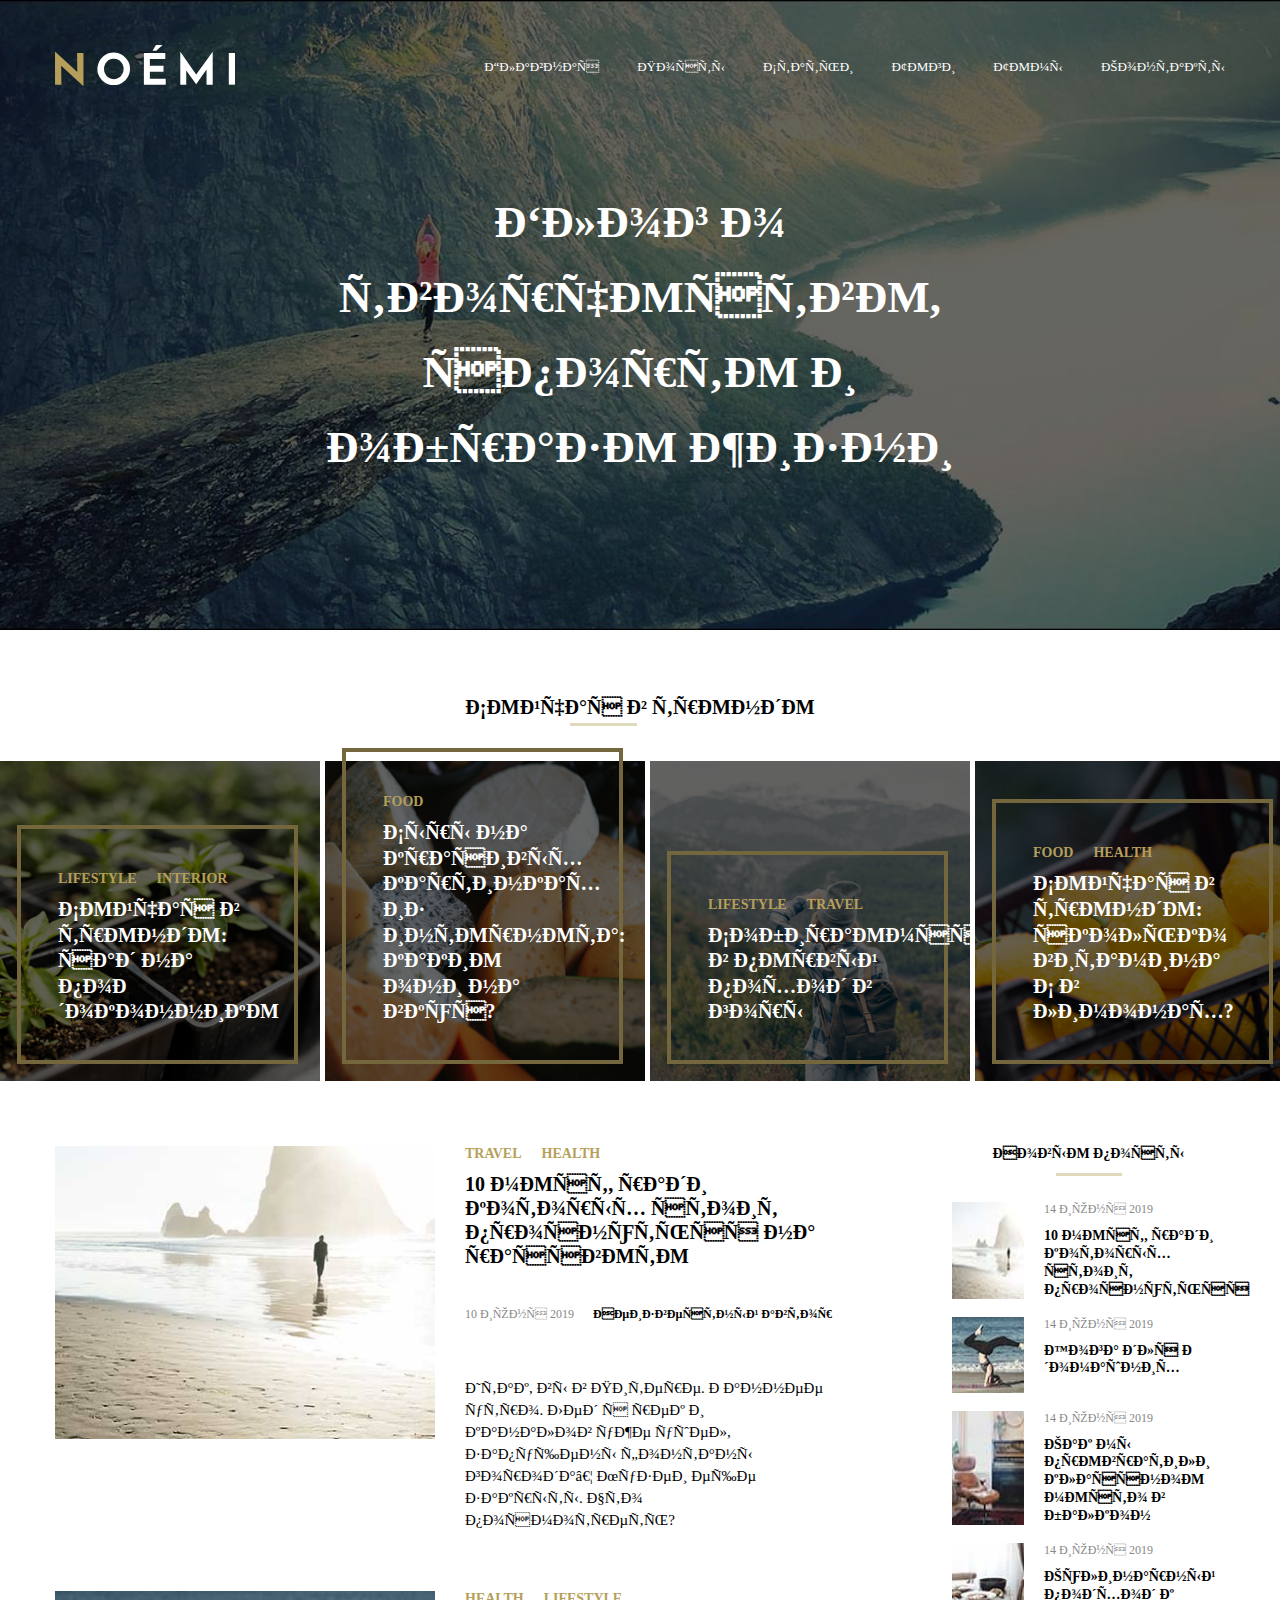
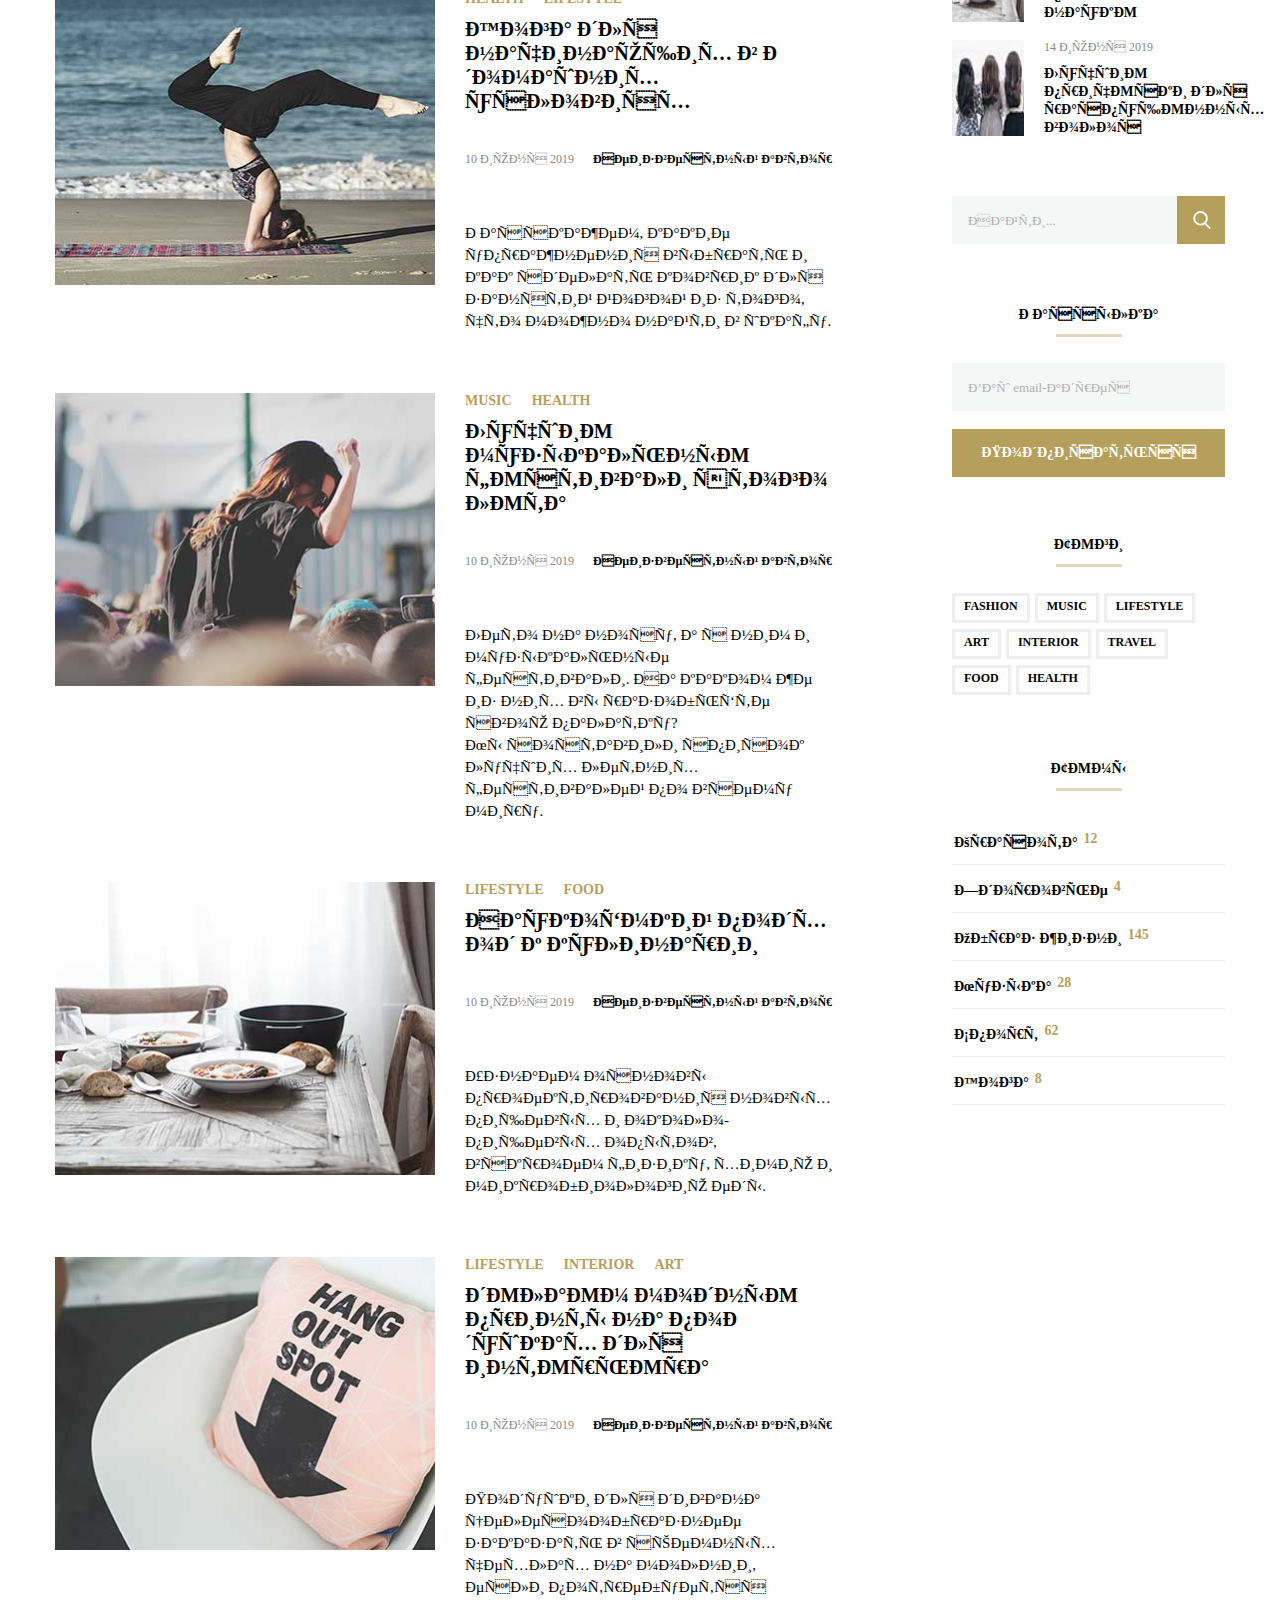
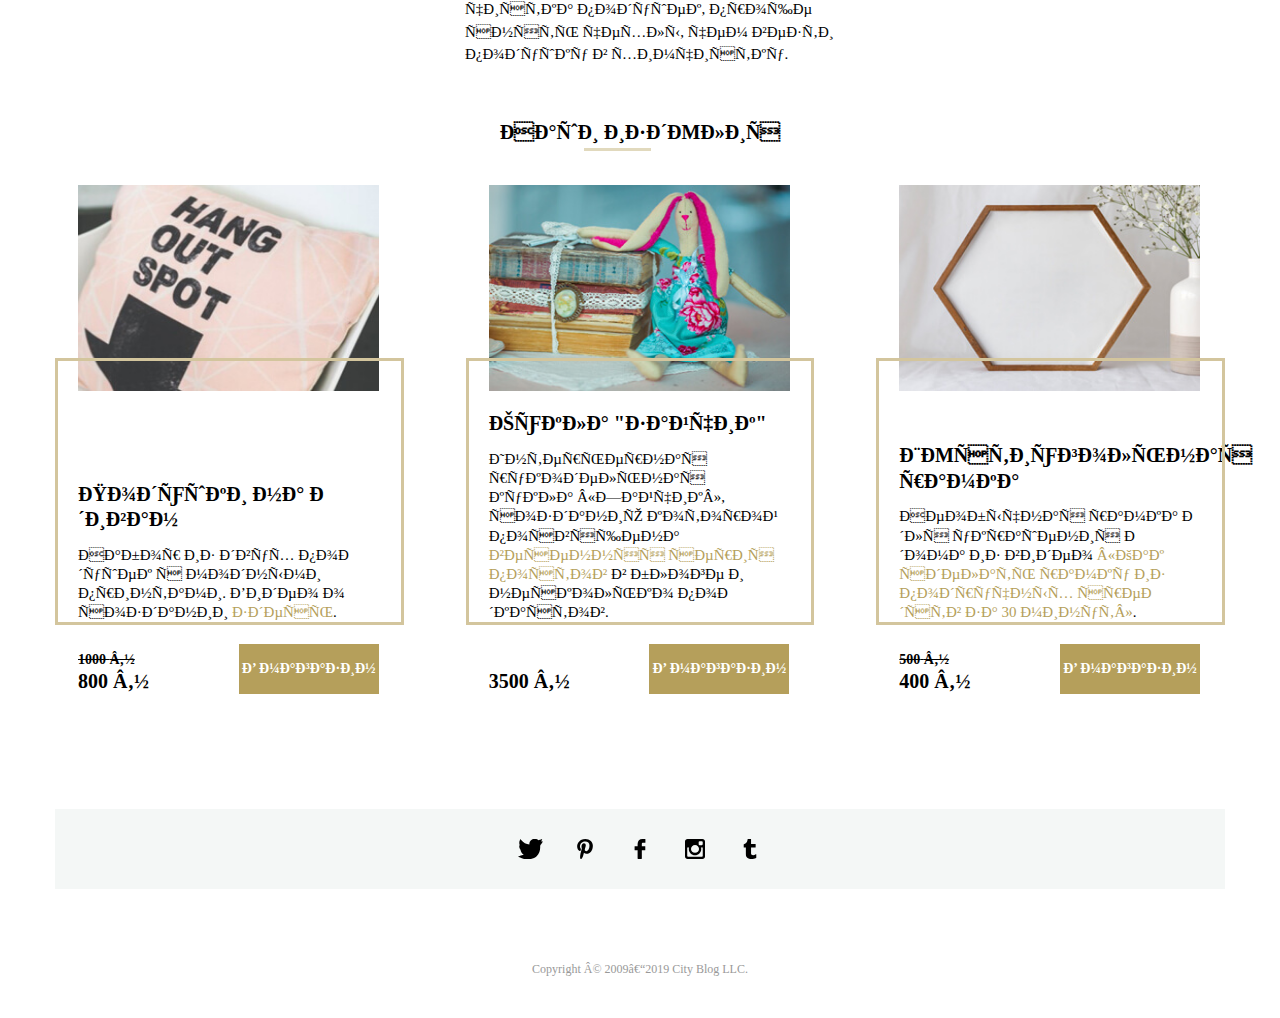
<file: index.html>
<!DOCTYPE html>
<html lang="en">

<head>
    <meta charset="UTF=8">
    <meta name="viewport" content="width=device-width, initial-scale=1.0">
    <meta http-equiv="X-UA-Compatible" content="ie=edge">
    <title>NOEMI</title>
    <link rel="stylesheet" href="CSS/NOEMI.css">
</head>

<body>
    <div class="wrapper">

        <header class="header">
            <div class="container">
                <div class="header-menu">
                    <div class="logo">
                        <a class="logo-link" href="#">
                            <img class="logo-img" src="SVG/noemi-logo.svg" alt="logo">
                        </a>
                    </div>
                    <nav class="nav">
                        <button class="menu__button js-menu__button">
                            <span class="menu__button-label">открыть меню</span>
                        </button>
                        <ul class="nav-list">
                            <li class="list-item"><a href="#" class="item-link">Главная</a></li>
                            <li class="list-item"><a href="#" class="item-link">Посты</a></li>
                            <li class="list-item"><a href="#" class="item-link">Статьи</a></li>
                            <li class="list-item"><a href="#" class="item-link">Теги</a></li>
                            <li class="list-item"><a href="#" class="item-link">Темы</a></li>
                            <li class="list-item"><a href="#" class="item-link">Контакты</a></li>
                        </ul>
                    </nav>
                </div>
                <div class="header-title">
                    <h1 class="title">Блог о творчестве, спорте и образе жизни</h1>
                </div>
            </div>
        </header>
        <section class="section trends">
            <h2 class="section__title trends__title">Сейчас в тренде</h2>
            <div class="trends__block">
                <div class="trend__post trend__post-first">
                    <div class="trend__content">
                        <div class="trend__info">
                            <ul class="tag-list">
                                <li class="tag-item"><a href="#" class="tag-link">Lifestyle</a></li>
                                <li class="tag-item"><a href="#" class="tag-link">Interior</a></li>
                            </ul>
                            <div class="trend__title">Сейчас в тренде: сад на подоконнике</div>
                        </div>
                    </div>
                </div>
                <div class="trend__post trend__post-second">
                    <div class="trend__content">
                        <div class="trend__info">
                            <ul class="tag-list">
                                <li class="tag-item"><a href="#" class="tag-link">Food</a></li>
                            </ul>
                            <div class="trend__title">Сыры на красивых картинках из интернета: какие они на вкус?</div>
                        </div>
                    </div>
                </div>
                <div class="trend__post trend__post-third">
                    <div class="trend__content">
                        <div class="trend__info">
                            <ul class="tag-list">
                                <li class="tag-item"><a href="#" class="tag-link">Lifestyle</a></li>
                                <li class="tag-item"><a href="#" class="tag-link">Travel</a></li>
                            </ul>
                            <div class="trend__title">Собираемся в первый поход в горы</div>
                        </div>
                    </div>
                </div>
                <div class="trend__post trend__post-fourth">
                    <div class="trend__content">
                        <div class="trend__info">
                            <ul class="tag-list">
                                <li class="tag-item"><a href="#" class="tag-link">Food</a></li>
                                <li class="tag-item"><a href="#" class="tag-link">Health</a></li>
                            </ul>
                            <div class="trend__title">Сейчас в тренде: сколько витамина С в лимонах?</div>
                        </div>
                    </div>
                </div>
            </div>
        </section>
        <div class="container main-container">
            <main class="main">

                <div class="posts-blog">
                    <div class="posts-photo">
                        <img src="IMG/last-post1.jpg" class="photo-img" alt="Рассвет, море">
                    </div>
                    <div class="posts-content">
                        <header>
                            <ul class="tag-list">
                                <li class="tag-item"><a href="#" class="tag-link">Travel</a></li>
                                <li class="tag-item"><a href="#" class="tag-link">Health</a></li>
                            </ul>
                            <h2 class="posts-title"><a href="#" class="posts-link">10 мест, ради которых стоит
                                    проснуться на рассвете</a></h2>
                            <div class="posts-info">
                                <span class="posts-date">10 июня 2019</span>
                                <span class="posts-author">Неизвестный автор</span>
                            </div>
                        </header>
                        <p class="posts-text">Итак, вы в Питере. Раннее утро. Лед с рек и каналов уже ушел, запущены
                            фонтаны города… Музеи еще закрыты. Что посмотреть?</p>
                    </div>
                </div>

                <div class="posts-blog">
                    <div class="posts-photo">
                        <img src="IMG/last-post2.jpg" class="photo-img" alt="Йога">
                    </div>
                    <div class="posts-content">
                        <header>
                            <ul class="tag-list">
                                <li class="tag-item"><a href="#" class="tag-link">Health</a></li>
                                <li class="tag-item"><a href="#" class="tag-link">Lifestyle</a></li>
                            </ul>
                            <h2 class="posts-title"><a href="#" class="posts-link">Йога для начинающих в
                                    домашних условиях</a></h2>
                            <div class="posts-info">
                                <span class="posts-date">10 июня 2019</span>
                                <span class="posts-author">Неизвестный автор</span>
                            </div>
                        </header>
                        <p class="posts-text">Расскажем, какие упражнения выбрать и как сделать коврик для занятий йогой
                            из того, что можно найти в шкафу.</p>
                    </div>
                </div>
                <div class="posts-blog">
                    <div class="posts-photo">
                        <img src="IMG/last-post3.jpg" class="photo-img" alt="Концерт">
                    </div>
                    <div class="posts-content">
                        <header>
                            <ul class="tag-list">
                                <li class="tag-item"><a href="#" class="tag-link">Music</a></li>
                                <li class="tag-item">Health</li>
                            </ul>
                            <h2 class="posts-title"><a href="#" class="posts-link">Лучшие музыкальные
                                    фестивали этого лета</a></h2>
                            <div class="posts-info">
                                <span class="posts-date">10 июня 2019</span>
                                <span class="posts-author">Неизвестный автор</span>
                            </div>
                        </header>
                        <p class="posts-text">
                            Лето на носу, а с ним и музыкальные фестивали. На каком же из них вы разобьёте свою палатку?
                        <p class="posts-text">Мы составили список лучших летних фестивалей по всему миру.</Лето>
                        </p>
                    </div>
                </div>
                <div class="posts-blog">
                    <div class="posts-photo">
                        <img src="IMG/last-post4.jpg" class="photo-img" alt="Еда, обед">
                    </div>
                    <div class="posts-content">
                        <header>
                            <ul class="tag-list">
                                <li class="tag-item"><a href="#0" class="tag-link">Lifestyle</a></li>
                                <li class="tag-item"><a href="#0" class="tag-link">Food</a></li>
                            </ul>
                            <h2 class="posts-title"><a href="#0" class="posts-link">Наукоёмкий подход к
                                    кулинарии</a></h2>
                            <div class="posts-info">
                                <span class="posts-date">10 июня 2019</span>
                                <span class="posts-author">Неизвестный автор</span>
                            </div>
                        </header>
                        <p class="posts-text">Узнаем основы проектирования новых пищевых и около-пищевых опытов, вскроем
                            физику, химию и микробиологию еды.</p>
                    </div>
                </div>
                <div class="posts-blog">
                    <div class="posts-photo">
                        <img src="IMG/last-post5.jpg" class="photo-img" alt="Подушка">
                    </div>
                    <div class="posts-content">
                        <header>
                            <ul class="tag-list">
                                <li class="tag-item"><a href="#0" class="tag-link">Lifestyle</a></li>
                                <li class="tag-item"><a href="#0" class="tag-link">Interior</a></li>
                                <li class="tag-item"><a href="#0" class="tag-link">Art</a></li>
                            </ul>
                            <h2 class="posts-title"><a href="#0" class="posts-link">делаем модные принты на
                                    подушках для интерьера </a></h2>
                            <div class="posts-info">
                                <span class="posts-date">10 июня 2019</span>
                                <span class="posts-author">Неизвестный автор</span>
                            </div>
                        </header>
                        <p class="posts-text">Подушки для дивана целесообразнее заказать в съемных чехлах на молнии,
                            если потребуется чистка подушек, проще снять чехлы, чем везти подушку в химчистку.</p>
                    </div>
                </div>
                <!--<div class="posts-blog">
                    <div class="posts-photo">
                        <img src="https://netology-code.github.io/html-2-diploma/sources/images/last-post6.jpg"
                            class="photo-img" alt="Горы">
                    </div>
                    <div class="posts-content">
                        <header>
                            <ul class="tag-list">
                                <li class="tag-item"><a href="#0" class="tag-link">Travel</a></li>
                                <li class="tag-item"><a href="#0" class="tag-link">Lifestyle</a></li>
                            </ul>
                            <h2 class="posts-title"><a href="#0" class="posts-link">Как первый раз отправиться
                                    в горы?</a></h2>
                            <div class="posts-info">
                                <span class="posts-date">10 июня 2019</span>
                                <span class="posts-author">Неизвестный автор</span>
                            </div>
                        </header>
                        <p class="posts-text">Для начала нужно определиться, в каком формате пройдёт ваше путешествие.
                            Это зависит от многих факторов, не только от ваших желаний и интересов.</p>
                    </div>
                </div>
                <div class="posts-blog">
                    <div class="posts-photo">
                        <img src="https://netology-code.github.io/html-2-diploma/sources/images/last-post4.jpg"
                            class="photo-img" alt="Еда, обед">
                    </div>
                    <div class="posts-content">
                        <header>
                            <ul class="tag-list">
                                <li class="tag-item"><a href="#0" class="tag-link">Lifestyle</a></li>
                                <li class="tag-item"><a href="#0" class="tag-link">Food</a></li>
                            </ul>
                            <h2 class="posts-title"><a href="#0" class="posts-link">Наукоёмкий подход к
                                    кулинарии</a></h2>
                            <div class="posts-info">
                                <span class="posts-date">10 июня 2019</span>
                                <span class="posts-author">Неизвестный автор</span>
                            </div>
                        </header>
                        <p class="posts-text">Узнаем основы проектирования новых пищевых и около-пищевых опытов, вскроем
                            физику, химию и микробиологию еды.</p>
                    </div>
                </div>-->

            </main>

            <aside class="aside">
                <section class="aside-section new-posts">
                    <h2 class="new-title aside-title">Новые посты</h2>
                    <div class="news-post-blog">
                        <div class="news-blog">
                            <div class="news-photo">
                                <img src="IMG/2.jpg" class="news-img" alt="Море, рассвет">
                            </div>
                            <div class="news-content">
                                <div class="news-date">14 июня 2019</div>
                                <h3 class="news-post-title"><a href="#0" class="news-post-link">10 мест, ради которых
                                        стоит проснуться</a></h3>
                            </div>
                        </div>

                        <div class="news-blog">
                            <div class="news-photo">
                                <img src="IMG/151.jpg" class="news-img" alt="Йога">
                            </div>
                            <div class="news-content">
                                <div class="news-date">14 июня 2019</div>
                                <h3 class="news-post-title"><a href="#0" class="news-post-link">Йога для домашних</a>
                                </h3>
                            </div>
                        </div>

                        <div class="news-blog">
                            <div class="news-photo">
                                <img src="IMG/45.jpg" class="news-img" alt="Комната">
                            </div>
                            <div class="news-content">
                                <div class="news-date">14 июня 2019</div>
                                <h3 class="news-post-title"><a href="#0" class="news-post-link">Как мы превратили
                                        классное место в балкон</a></h3>
                            </div>
                        </div>

                        <div class="news-blog">
                            <div class="news-photo">
                                <img src="IMG/501.jpg" class="news-img" alt="Еда, обед">
                            </div>
                            <div class="news-content">
                                <div class="news-date">14 июня 2019</div>
                                <h3 class="news-post-title"><a href="#0" class="news-post-link">Кулинарный подход к
                                        науке</a>
                                </h3>
                            </div>
                        </div>

                        <div class="news-blog">
                            <div class="news-photo">
                                <img src="IMG/7.jpg" class="news-img" alt="Девушки, волосы">
                            </div>
                            <div class="news-content">
                                <div class="news-date">14 июня 2019</div>
                                <h3 class="news-post-title"><a href="#0" class="news-post-link">Лучшие прически для
                                        распущенных волос</a></h3>
                            </div>
                        </div>
                    </div>
                </section>

                <section class="aside-section forms-block">
                    <form class="search-form">
                        <label class="form-group form-group-search">
                            <span class="form-hint visually-hidden">Поле поиска</span>
                            <input class="field field-search" type="search" placeholder="Найти...">
                        </label>
                        <button class="button search-button" type="submit">
                            <span class="form-hint form-hint-button visually-hidden">Кнопка поиска</span>
                        </button>
                    </form>
                    <h2 class="subscribe-title aside-title">Рассылка</h2>
                    <form class="subscribe-form">
                        <label class="form-group">
                            <span class="form-hint visually-hidden">Поле ввода email-адреса</span>
                            <input class="field " type="email" placeholder="Ваш email-адрес" required>
                        </label>
                        <button class="button subscribe-button" type="submit">
                            <span class="form-hint">Подписаться</span>
                        </button>
                    </form>
                </section>
                <section class="aside-section tags-section ">
                    <h2 class="aside-title">Теги</h2>
                    <ul class="tags">
                        <li class="tag"><a href="#0" class="tag-link-aside">Fashion</a></li>
                        <li class="tag"><a href="#0" class="tag-link-aside">Music</a></li>
                        <li class="tag"><a href="#0" class="tag-link-aside">Lifestyle</a></li>
                        <li class="tag"><a href="#0" class="tag-link-aside">Art</a></li>
                        <li class="tag"><a href="#0" class="tag-link-aside">Interior</a></li>
                        <li class="tag"><a href="#0" class="tag-link-aside">Travel</a></li>
                        <li class="tag"><a href="#0" class="tag-link-aside">Food</a></li>
                        <li class="tag"><a href="#0" class="tag-link-aside">Health</a></li>
                    </ul>
                </section>
                <section class="aside-section topics-section">
                    <h2 class="aside-title">Темы</h2>
                    <ul class="topics">
                        <li class="topic">
                            <a href="#0" class="topic-link">
                                Красота <div class="topic-badge">12</div>
                            </a>
                        </li>
                        <li class="topic">
                            <a href="#0" class="topic-link">Здоровье<div class="topic-badge">4</div>
                            </a>

                        </li>
                        <li class="topic">
                            <a href="#0" class="topic-link">Образ жизни<div class="topic-badge">145</div>
                            </a>
                        </li>
                        <li class="topic">
                            <a href="#0" class="topic-link">Музыка<div class="topic-badge">28</div>
                            </a>
                        </li>
                        <li class="topic">
                            <a href="#0" class="topic-link">Спорт<div class="topic-badge">62</div>
                            </a>
                        </li>
                        <li class="topic">
                            <a href="#0" class="topic-link">Йога<div class="topic-badge">8</div>
                            </a>
                        </li>
                    </ul>
                </section>
            </aside>
        </div>

        <section class="section products container">
            <h2 class="section__title products__title">Наши изделия</h2>
            <ul class="products__block">
                <li class="product__content">
                    <div class="product__photo">
                        <picture>
                            <source media="(min-width: 641px)" srcset="IMG/shop-item-tablet1.jpg">
                            <source media="(max-width: 640px)" srcset="IMG/shop-item-mobile1.jpg">
                            <img class="product__img" src="IMG/shop-item-desk1.jpg" srcset="IMG/shop-item-tablet1.jpg"
                                srcset="IMG/shop-item-mobile1.jpg" alt="Подушка на диван">
                        </picture>
                    </div>
                    <div class="product__info">
                        <div class="product__body">
                            <div class="product__title">
                                Подушки на диван
                            </div>
                            <div class="product__desc">
                                <p>Набор из двух подушек с модными принтами. Видео о создании <a href="#">здесь</a>.</p>
                            </div>
                        </div>
                        <footer class="product__footer">
                            <div class="product__prices">
                                <span class="product__price product__price_old">
                                    <span class="product__price-value">1000</span>
                                    <span class="product__rub">₽</span>
                                </span>
                                <span class="product__price">
                                    <span class="product__price-value">800</span>
                                    <span class="product__rub">₽</span>
                                </span>
                            </div>
                            <button class="button product__button" type="button">
                                В магазин
                            </button>
                        </footer>
                    </div>
                </li>

                <li class="product__content">
                    <div class="product__photo">
                        <picture>
                            <source media="(min-width: 641px)" srcset="IMG/shop-item-tablet2.jpg">
                            <source media="(max-width: 640px)" srcset="IMG/shop-item-mobile2.jpg">
                            <img class="product__img" src="IMG/shop-item-desk2.jpg" srcset="IMG/shop-item-tablet2.jpg"
                                srcset="IMG/shop-item-mobile2.jpg" alt="Кукла зайчик">
                        </picture>
                    </div>
                    <div class="product__info">
                        <div class="product__body">
                            <div class="product__title">
                                Кукла "зайчик"
                            </div>
                            <div class="product__desc">
                                <p>Интерьерная рукодельная кукла «Зайчик», созданию которой посвящена <a
                                        href="#">весенняя
                                        серия постов</a> в блоге и несколько подкастов.</p>
                            </div>
                        </div>
                        <footer class="product__footer">
                            <div class="product__prices">

                                <span class="product__price">
                                    <span class="product__price-value">3500</span>
                                    <span class="product__rub">₽</span>
                                </span> <span class="product__price"></span>
                            </div>
                            <button class="button product__button" type="button">
                                В магазин
                            </button>
                        </footer>
                    </div>
                </li>
                <li class="product__content">
                    <div class="product__photo">
                        <picture>
                            <source media="(min-width: 641px)" srcset="IMG/shop-item-tablet3.jpg">
                            <source media="(max-width: 640px)" srcset="IMG/shop-item-mobile3.jpg">
                            <img class="product__img" src="IMG/shop-item-desk3.jpg" srcset="IMG/shop-item-tablet3.jpg"
                                srcset="IMG/shop-item-mobile3.jpg" alt="Рамка">
                        </picture>

                    </div>
                    <div class="product__info">
                        <div class="product__body">
                            <div class="product__title">Шестиугольная рамка</div>
                            <div class="product__desc">
                                <p>Необычная рамка для украшения дома из видео <a href="#">«Как сделать рамку из
                                        подручных
                                        средств за 30 минут»</a>.</p>
                            </div>
                        </div>
                        <footer class="product__footer">
                            <div class="product__prices">
                                <span class="product__price product__price_old">
                                    <span class="product__price-value">500</span>
                                    <span class="product__rub">₽</span>
                                </span>
                                <span class="product__price">
                                    <span class="product__price-value">400</span>
                                    <span class="product__rub">₽</span>
                                </span>
                            </div>
                            <button class="button product__button" type="button">
                                В магазин
                            </button>
                        </footer>
                    </div>
                </li>
            </ul>
        </section>

        <footer class="footer container">
            <ul class="contacts">
                <li class="socials-icons ">
                    <a class="icons-link tw-icon" href="#0"></a>
                </li>
                <li class="socials-icons ">
                    <a class="icons-link pinterest-icon" href="#0"></a>
                </li>
                <li class="socials-icons ">
                    <a class="icons-link fb-icon" href="#0"></a>
                </li>
                <li class="socials-icons ">
                    <a class="icons-link inst-icon" href="#0"></a>
                </li>
                <li class="socials-icons ">
                    <a class="icons-link tumblr-icon" href="#0"></a>
                </li>
            </ul>
            <div class="copyright">Copyright © 2009–2019 City Blog LLC.</div>
        </footer>

        <div class="block__popup">
            <div class="popup">
                <div class="popup__container">
                    <h3 class="section__title popup__title">
                        Ваш фидбек
                    </h3>
                    <div class="popup__content">
                        <form class="popup__form">
                            <div class="popup__row">
                                <label class="popup__label">
                                    <span class="popup__row__title">Как часто вы заходите на сайт?</span>
                                    <select class="select">
                                        <option value="every day" selected>Почти каждый день</option>
                                        <option value="every few dsy">Раз в несколько дней</option>
                                        <option value="every few week">Раз в несколько недель</option>
                                        <option value="Several times a year">Несколько раз в год</option>
                                    </select>
                                </label>
                            </div>
                            <div class="popup__row">
                                <span class="popup__row__title">
                                    Вы подписаны на e-mail рассылку?
                                </span>
                                <div class="radio__block">
                                    <div class="popup__radio">
                                        <input type="radio" name="" id="radio" class="popup__radio__elem" />
                                        <label for="radio" class="radio__name">Да</label>
                                    </div>
                                    <div class="popup__radio">
                                        <input type="radio" name="" id="radiotw" class="popup__radio__elem" />
                                        <label for="radiotw" class="radio__name">Нет</label>
                                    </div>
                                </div>
                            </div>
                            <div class="popup__row">
                                <label class="popup__label">
                                    <span class="popup__row__title">Расскажите, какой контент вы хотели бы видеть на
                                        нашем
                                        сайте?</span>
                                    <textarea class="popup__textarea" type="text" placeholder="Может, больше рецептов?"
                                        required></textarea>
                                </label>
                            </div>
                        </form>
                        <button class="button popup__button">
                            Отправить
                        </button>
                    </div>
                </div>
                <button class="popup__close">
                    Закрыть окно
                </button>
            </div>
        </div>
    </div>
</body>

</html>
</file>
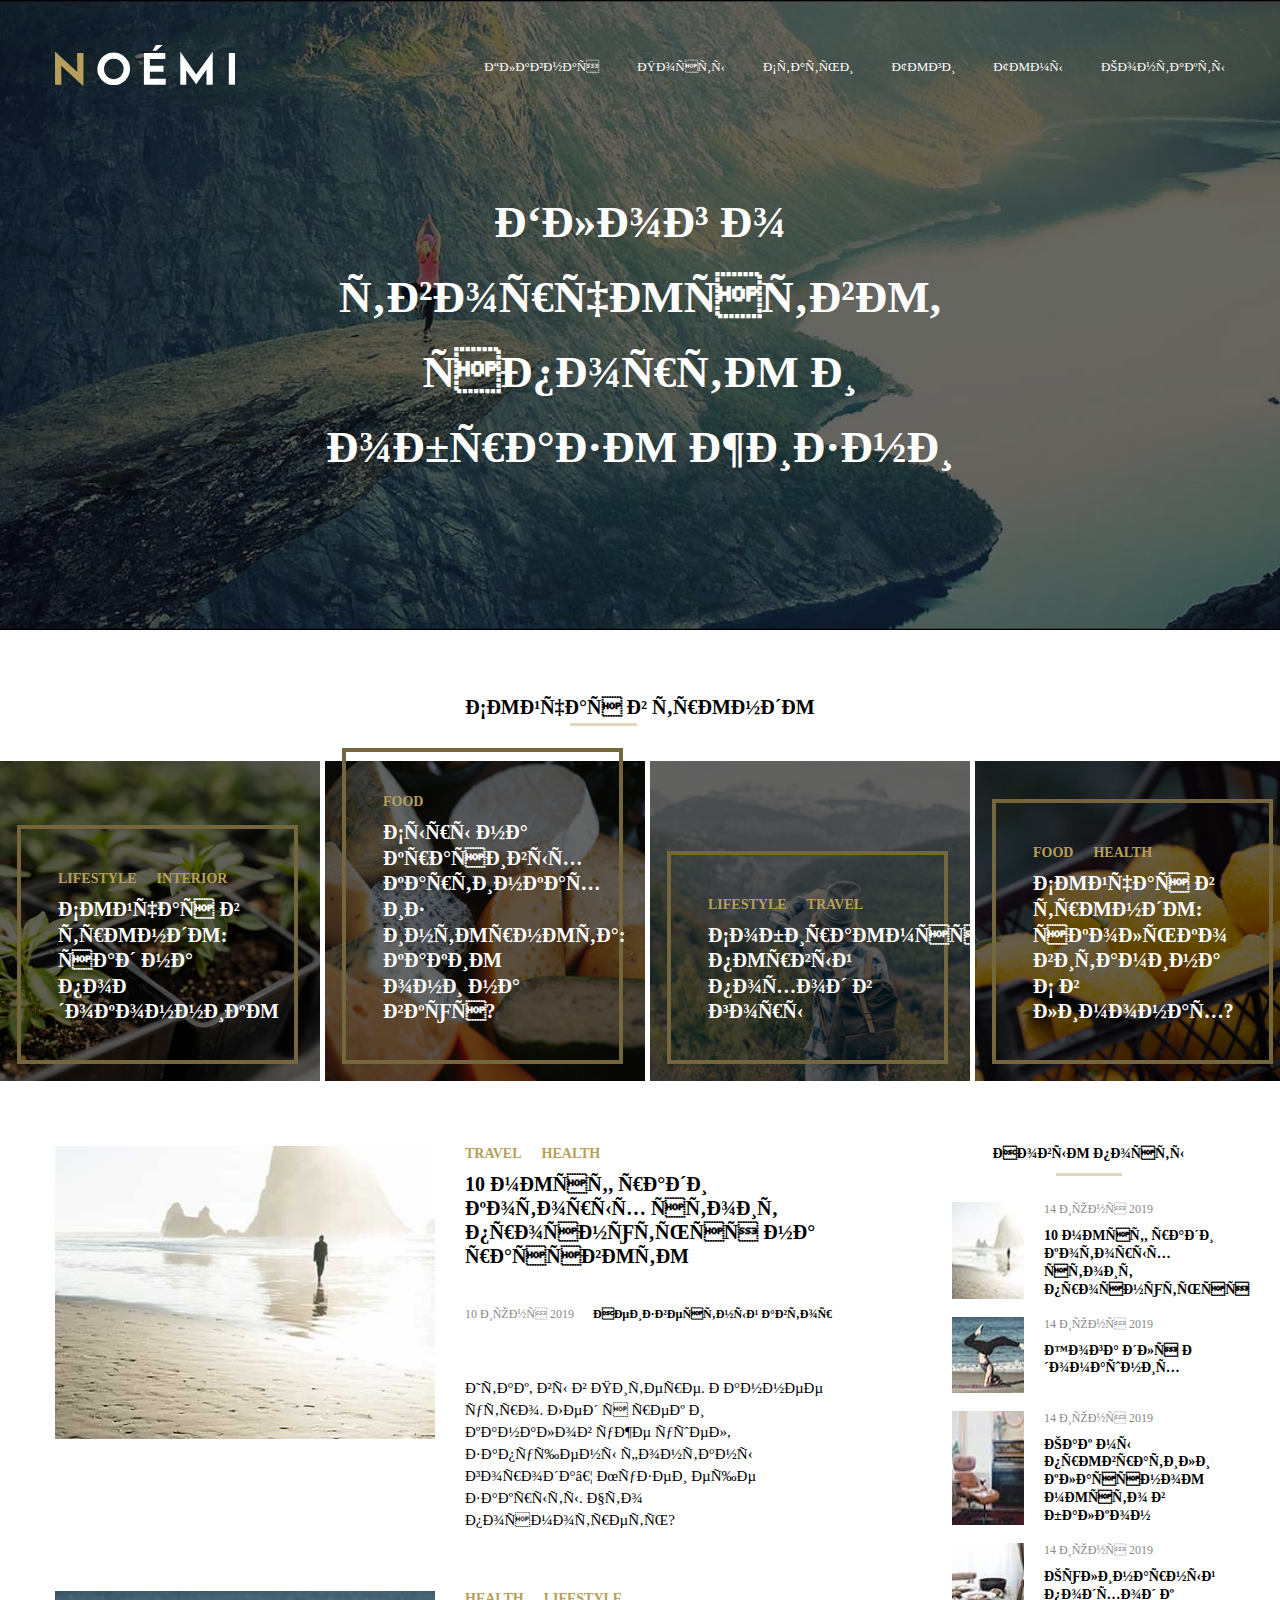
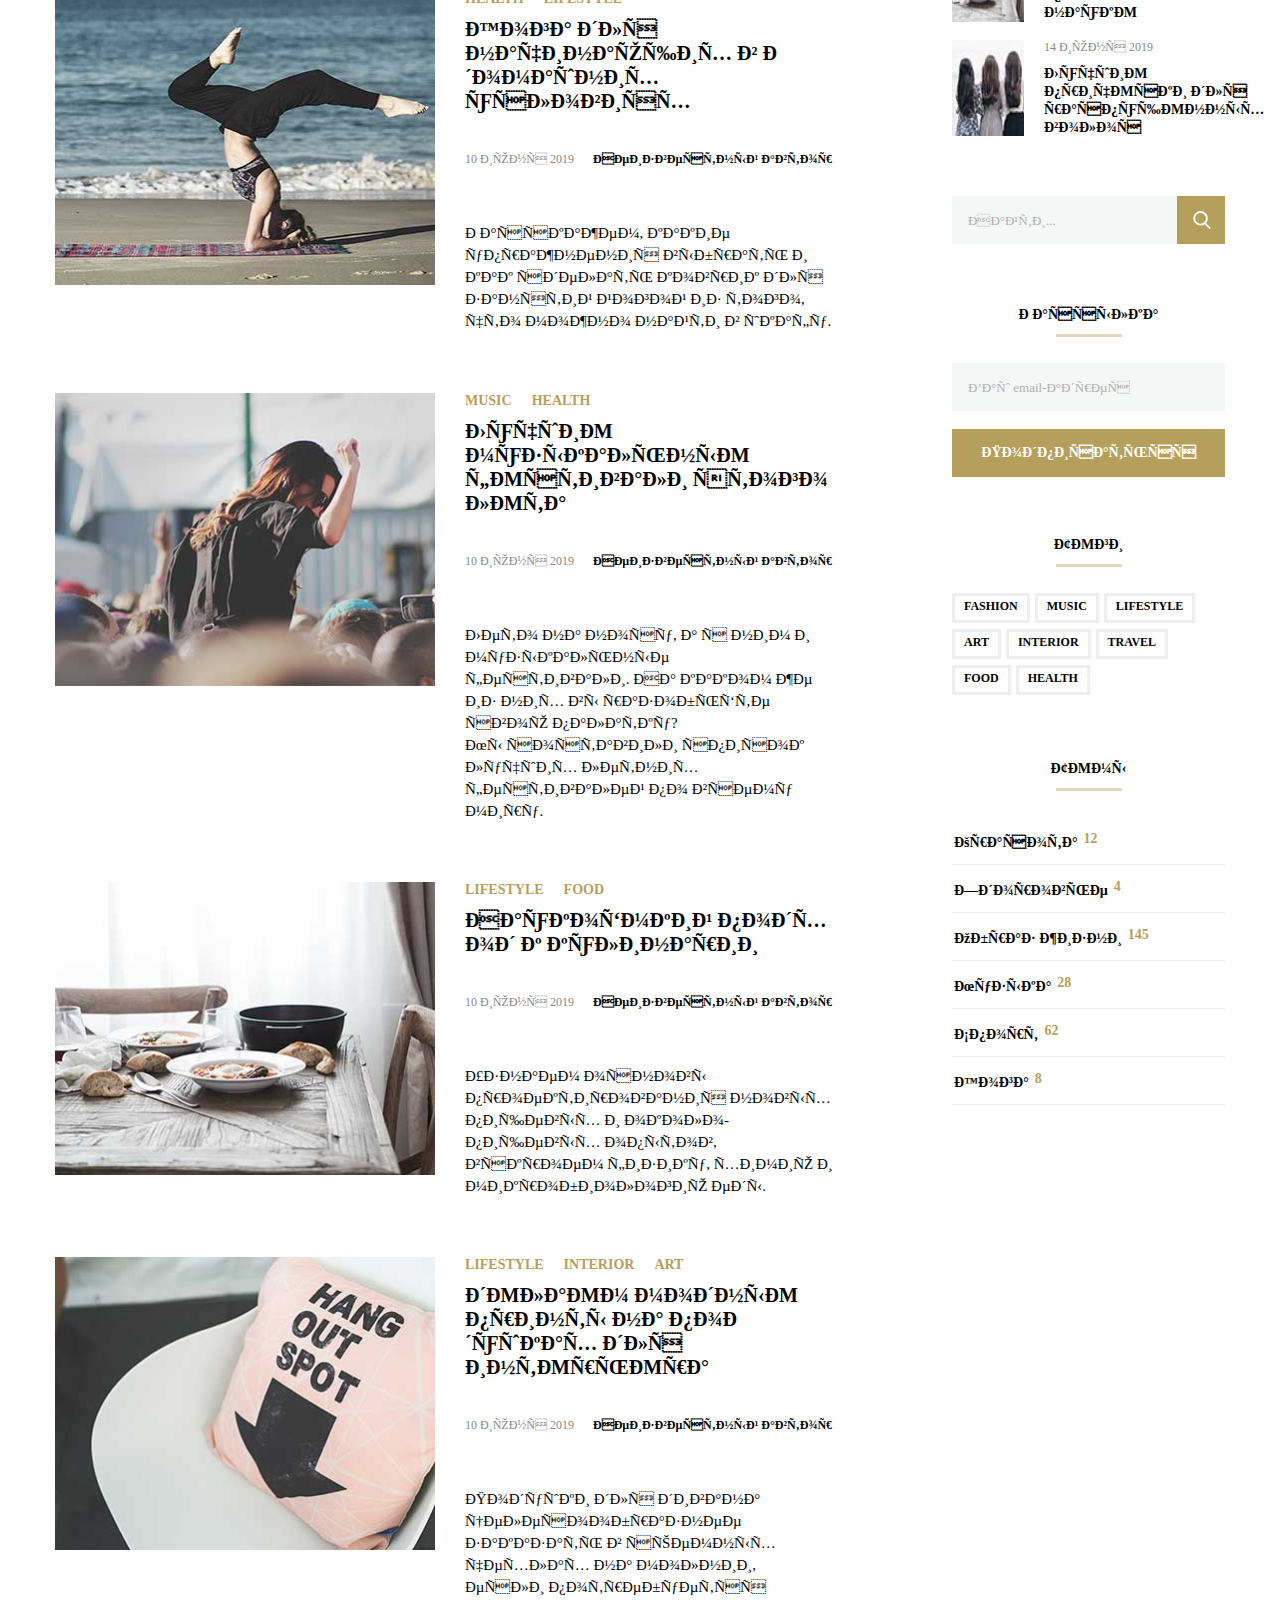
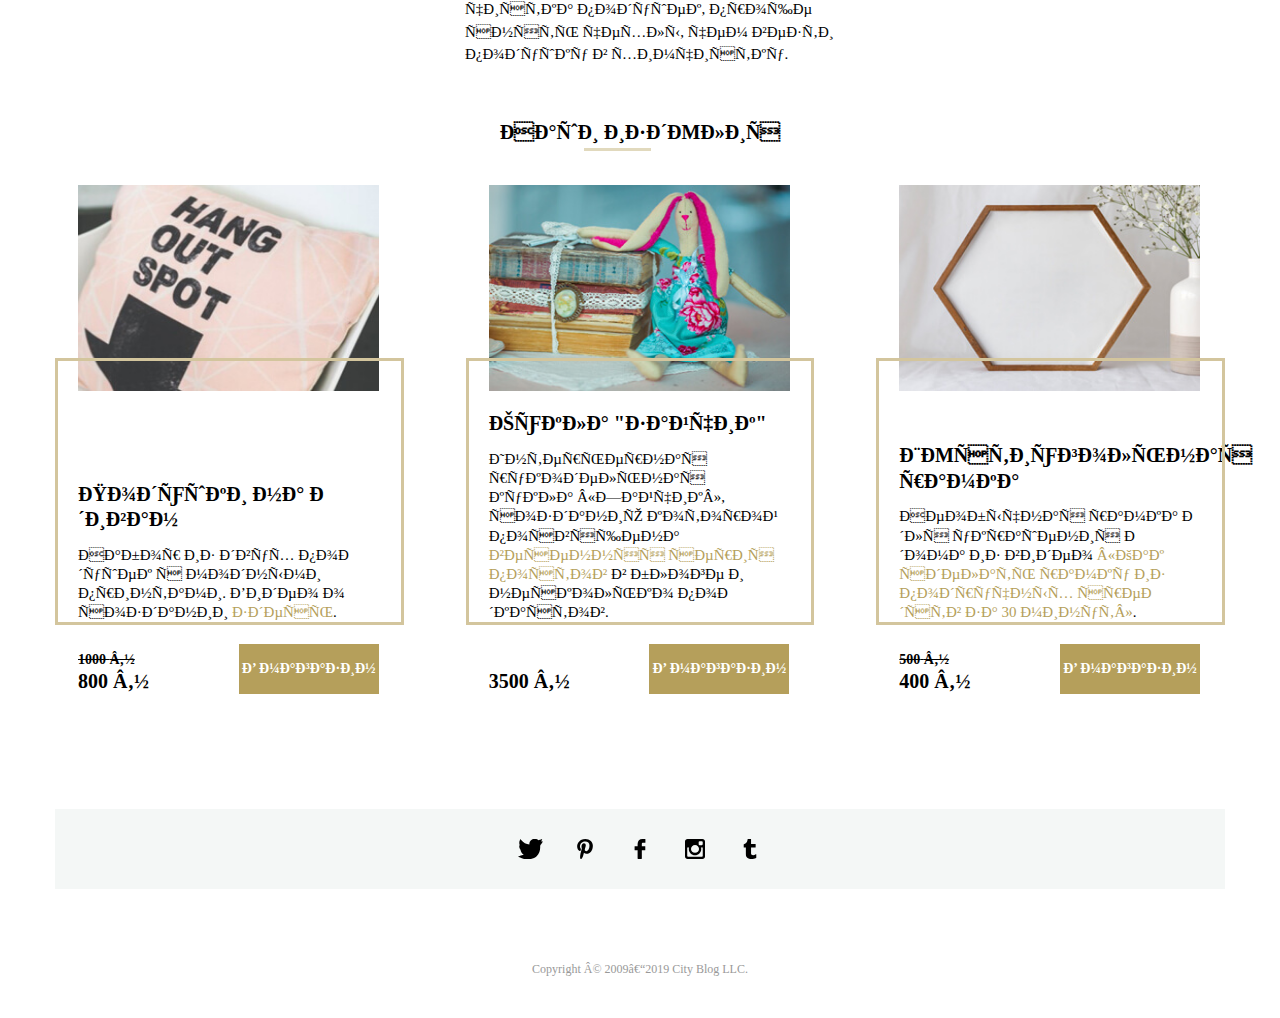
<file: NOEMI.html>
<!DOCTYPE html>
<html lang="en">

<head>
    <meta charset="UTF=8">
    <meta name="viewport" content="width=device-width, initial-scale=1.0">
    <meta http-equiv="X-UA-Compatible" content="ie=edge">
    <title>NOEMI</title>
    <link rel="stylesheet" href="CSS/NOEMI.css">
</head>

<body>
    <div class="wrapper">

        <header class="header">
            <div class="container">
                <div class="header-menu">
                    <div class="logo">
                        <a class="logo-link" href="#0">
                            <img class="logo-img" src="../SVG/noemi-logo.svg" alt="logo">
                        </a>
                    </div>
                    <nav class="nav">
                        <button class="menu__button js-menu__button">
                            <span class="menu__button-label">открыть меню</span>
                        </button>
                        <ul class="nav-list">
                            <li class="list-item"><a href="#" class="item-link">Главная</a></li>
                            <li class="list-item"><a href="#" class="item-link">Посты</a></li>
                            <li class="list-item"><a href="#" class="item-link">Статьи</a></li>
                            <li class="list-item"><a href="#" class="item-link">Теги</a></li>
                            <li class="list-item"><a href="#" class="item-link">Темы</a></li>
                            <li class="list-item"><a href="#" class="item-link">Контакты</a></li>
                        </ul>
                    </nav>
                </div>
                <div class="header-title">
                    <h1 class="title">Блог о творчестве, спорте и образе жизни</h1>
                </div>
            </div>
        </header>
        <section class="section trends">
            <h2 class="section__title trends__title">Сейчас в тренде</h2>
            <div class="trends__block">
                <div class="trend__post trend__post-first">
                    <div class="trend__content">
                        <div class="trend__info">
                            <ul class="tag-list">
                                <li class="tag-item"><a href="#" class="tag-link">Lifestyle</a></li>
                                <li class="tag-item"><a href="#" class="tag-link">Interior</a></li>
                            </ul>
                            <div class="trend__title">Сейчас в тренде: сад на подоконнике</div>
                        </div>
                    </div>
                </div>
                <div class="trend__post trend__post-second">
                    <div class="trend__content">
                        <div class="trend__info">
                            <ul class="tag-list">
                                <li class="tag-item"><a href="#" class="tag-link">Food</a></li>
                            </ul>
                            <div class="trend__title">Сыры на красивых картинках из интернета: какие они на вкус?</div>
                        </div>
                    </div>
                </div>
                <div class="trend__post trend__post-third">
                    <div class="trend__content">
                        <div class="trend__info">
                            <ul class="tag-list">
                                <li class="tag-item"><a href="#" class="tag-link">Lifestyle</a></li>
                                <li class="tag-item"><a href="#" class="tag-link">Travel</a></li>
                            </ul>
                            <div class="trend__title">Собираемся первый поход в горы</div>
                        </div>
                    </div>
                </div>
                <div class="trend__post trend__post-fourth">
                    <div class="trend__content">
                        <div class="trend__info">
                            <ul class="tag-list">
                                <li class="tag-item"><a href="#" class="tag-link">Food</a></li>
                                <li class="tag-item"><a href="#" class="tag-link">Health</a></li>
                            </ul>
                            <div class="trend__title">Сейчас в тренде: сколько витамина С в лимонах?</div>
                        </div>
                    </div>
                </div>
            </div>
        </section>
        <div class="container main-container">
            <main class="main">

                <div class="posts-blog">
                    <div class="posts-photo">
                        <img src="IMG/last-post1.jpg" class="photo-img" alt="Рассвет, море">
                    </div>
                    <div class="posts-content">
                        <header>
                            <ul class="tag-list">
                                <li class="tag-item"><a href="#" class="tag-link">Travel</a></li>
                                <li class="tag-item"><a href="#" class="tag-link">Health</a></li>
                            </ul>
                            <h2 class="posts-title"><a href="#" class="posts-link">10 мест, ради которых стоит
                                    проснуться на рассвете</a></h2>
                            <div class="posts-info">
                                <span class="posts-date">10 июня 2019</span>
                                <span class="posts-author">Неизвестный автор</span>
                            </div>
                        </header>
                        <p class="posts-text">Итак, вы в Питере. Раннее утро. Лед с рек и каналов уже ушел, запущены
                            фонтаны города… Музеи еще закрыты. Что посмотреть?</p>
                    </div>
                </div>

                <div class="posts-blog">
                    <div class="posts-photo">
                        <img src="IMG/last-post2.jpg" class="photo-img" alt="Йога">
                    </div>
                    <div class="posts-content">
                        <header>
                            <ul class="tag-list">
                                <li class="tag-item"><a href="#" class="tag-link">Health</a></li>
                                <li class="tag-item"><a href="#" class="tag-link">Lifestyle</a></li>
                            </ul>
                            <h2 class="posts-title"><a href="#" class="posts-link">Йога для начинающих в
                                    домашних условиях</a></h2>
                            <div class="posts-info">
                                <span class="posts-date">10 июня 2019</span>
                                <span class="posts-author">Неизвестный автор</span>
                            </div>
                        </header>
                        <p class="posts-text">Расскажем, какие упражнения выбрать и как сделать коврик для занятий йогой
                            из того, что можно найти в шкафу.</p>
                    </div>
                </div>
                <div class="posts-blog">
                    <div class="posts-photo">
                        <img src="IMG/last-post3.jpg" class="photo-img" alt="Концерт">
                    </div>
                    <div class="posts-content">
                        <header>
                            <ul class="tag-list">
                                <li class="tag-item"><a href="#" class="tag-link">Music</a></li>
                                <li class="tag-item">Health</li>
                            </ul>
                            <h2 class="posts-title"><a href="#" class="posts-link">Лучшие музыкальные
                                    фестивали этого лета</a></h2>
                            <div class="posts-info">
                                <span class="posts-date">10 июня 2019</span>
                                <span class="posts-author">Неизвестный автор</span>
                            </div>
                        </header>
                        <p class="posts-text">
                            Лето на носу, а с ним и музыкальные фестивали. На каком же из них вы разобьёте свою палатку?
                        <p class="posts-text">Мы составили список лучших летних фестивалей по всему миру.</Лето>
                        </p>
                    </div>
                </div>
                <div class="posts-blog">
                    <div class="posts-photo">
                        <img src="IMG/last-post4.jpg" class="photo-img" alt="Еда, обед">
                    </div>
                    <div class="posts-content">
                        <header>
                            <ul class="tag-list">
                                <li class="tag-item"><a href="#0" class="tag-link">Lifestyle</a></li>
                                <li class="tag-item"><a href="#0" class="tag-link">Food</a></li>
                            </ul>
                            <h2 class="posts-title"><a href="#0" class="posts-link">Наукоёмкий подход к
                                    кулинарии</a></h2>
                            <div class="posts-info">
                                <span class="posts-date">10 июня 2019</span>
                                <span class="posts-author">Неизвестный автор</span>
                            </div>
                        </header>
                        <p class="posts-text">Узнаем основы проектирования новых пищевых и около-пищевых опытов, вскроем
                            физику, химию и микробиологию еды.</p>
                    </div>
                </div>
                <div class="posts-blog">
                    <div class="posts-photo">
                        <img src="IMG/last-post5.jpg" class="photo-img" alt="Подушка">
                    </div>
                    <div class="posts-content">
                        <header>
                            <ul class="tag-list">
                                <li class="tag-item"><a href="#0" class="tag-link">Lifestyle</a></li>
                                <li class="tag-item"><a href="#0" class="tag-link">Interior</a></li>
                                <li class="tag-item"><a href="#0" class="tag-link">Art</a></li>
                            </ul>
                            <h2 class="posts-title"><a href="#0" class="posts-link">делаем модные принты на
                                    подушках для интерьера </a></h2>
                            <div class="posts-info">
                                <span class="posts-date">10 июня 2019</span>
                                <span class="posts-author">Неизвестный автор</span>
                            </div>
                        </header>
                        <p class="posts-text">Подушки для дивана целесообразнее заказать в съемных чехлах на молнии,
                            если потребуется чистка подушек, проще снять чехлы, чем везти подушку в химчистку.</p>
                    </div>
                </div>
                <!--<div class="posts-blog">
                    <div class="posts-photo">
                        <img src="https://netology-code.github.io/html-2-diploma/sources/images/last-post6.jpg"
                            class="photo-img" alt="Горы">
                    </div>
                    <div class="posts-content">
                        <header>
                            <ul class="tag-list">
                                <li class="tag-item"><a href="#0" class="tag-link">Travel</a></li>
                                <li class="tag-item"><a href="#0" class="tag-link">Lifestyle</a></li>
                            </ul>
                            <h2 class="posts-title"><a href="#0" class="posts-link">Как первый раз отправиться
                                    в горы?</a></h2>
                            <div class="posts-info">
                                <span class="posts-date">10 июня 2019</span>
                                <span class="posts-author">Неизвестный автор</span>
                            </div>
                        </header>
                        <p class="posts-text">Для начала нужно определиться, в каком формате пройдёт ваше путешествие.
                            Это зависит от многих факторов, не только от ваших желаний и интересов.</p>
                    </div>
                </div>
                <div class="posts-blog">
                    <div class="posts-photo">
                        <img src="https://netology-code.github.io/html-2-diploma/sources/images/last-post4.jpg"
                            class="photo-img" alt="Еда, обед">
                    </div>
                    <div class="posts-content">
                        <header>
                            <ul class="tag-list">
                                <li class="tag-item"><a href="#0" class="tag-link">Lifestyle</a></li>
                                <li class="tag-item"><a href="#0" class="tag-link">Food</a></li>
                            </ul>
                            <h2 class="posts-title"><a href="#0" class="posts-link">Наукоёмкий подход к
                                    кулинарии</a></h2>
                            <div class="posts-info">
                                <span class="posts-date">10 июня 2019</span>
                                <span class="posts-author">Неизвестный автор</span>
                            </div>
                        </header>
                        <p class="posts-text">Узнаем основы проектирования новых пищевых и около-пищевых опытов, вскроем
                            физику, химию и микробиологию еды.</p>
                    </div>
                </div>-->

            </main>

            <aside class="aside">
                <section class="aside-section new-posts">
                    <h2 class="new-title aside-title">Новые посты</h2>
                    <div class="news-post-blog">
                        <div class="news-blog">
                            <div class="news-photo">
                                <img src="IMG/2.jpg" class="news-img" alt="Море, рассвет">
                            </div>
                            <div class="news-content">
                                <div class="news-date">14 июня 2019</div>
                                <h3 class="news-post-title"><a href="#0" class="news-post-link">10 мест, ради которых
                                        стоит проснуться</a></h3>
                            </div>
                        </div>

                        <div class="news-blog">
                            <div class="news-photo">
                                <img src="IMG/151.jpg" class="news-img" alt="Йога">
                            </div>
                            <div class="news-content">
                                <div class="news-date">14 июня 2019</div>
                                <h3 class="news-post-title"><a href="#0" class="news-post-link">Йога для домашних</a>
                                </h3>
                            </div>
                        </div>

                        <div class="news-blog">
                            <div class="news-photo">
                                <img src="IMG/45.jpg" class="news-img" alt="Комната">
                            </div>
                            <div class="news-content">
                                <div class="news-date">14 июня 2019</div>
                                <h3 class="news-post-title"><a href="#0" class="news-post-link">Как мы превратили
                                        классное место в балкон</a></h3>
                            </div>
                        </div>

                        <div class="news-blog">
                            <div class="news-photo">
                                <img src="IMG/501.jpg" class="news-img" alt="Еда, обед">
                            </div>
                            <div class="news-content">
                                <div class="news-date">14 июня 2019</div>
                                <h3 class="news-post-title"><a href="#0" class="news-post-link">Кулинарный подход к
                                        науке</a>
                                </h3>
                            </div>
                        </div>

                        <div class="news-blog">
                            <div class="news-photo">
                                <img src="IMG/7.jpg" class="news-img" alt="Девушки, волосы">
                            </div>
                            <div class="news-content">
                                <div class="news-date">14 июня 2019</div>
                                <h3 class="news-post-title"><a href="#0" class="news-post-link">Лучшие прически для
                                        распущенных волос</a></h3>
                            </div>
                        </div>
                    </div>
                </section>

                <section class="aside-section forms-block">
                    <form class="search-form">
                        <label class="form-group form-group-search">
                            <span class="form-hint visually-hidden">Поле поиска</span>
                            <input class="field field-search" type="search" placeholder="Найти...">
                        </label>
                        <button class="button search-button" type="submit">
                            <span class="form-hint form-hint-button visually-hidden">Кнопка поиска</span>
                        </button>
                    </form>
                    <h2 class="subscribe-title aside-title">Рассылка</h2>
                    <form class="subscribe-form">
                        <label class="form-group">
                            <span class="form-hint visually-hidden">Поле ввода email-адреса</span>
                            <input class="field " type="email" placeholder="Ваш email-адрес" required>
                        </label>
                        <button class="button subscribe-button" type="submit">
                            <span class="form-hint">Подписаться</span>
                        </button>
                    </form>
                </section>
                <section class="aside-section tags-section ">
                    <h2 class="aside-title">Теги</h2>
                    <ul class="tags">
                        <li class="tag"><a href="#0" class="tag-link-aside">Fashion</a></li>
                        <li class="tag"><a href="#0" class="tag-link-aside">Music</a></li>
                        <li class="tag"><a href="#0" class="tag-link-aside">Lifestyle</a></li>
                        <li class="tag"><a href="#0" class="tag-link-aside">Art</a></li>
                        <li class="tag"><a href="#0" class="tag-link-aside">Interior</a></li>
                        <li class="tag"><a href="#0" class="tag-link-aside">Travel</a></li>
                        <li class="tag"><a href="#0" class="tag-link-aside">Food</a></li>
                        <li class="tag"><a href="#0" class="tag-link-aside">Health</a></li>
                    </ul>
                </section>
                <section class="aside-section topics-section">
                    <h2 class="aside-title">Темы</h2>
                    <ul class="topics">
                        <li class="topic">
                            <a href="#0" class="topic-link">
                                Красота <div class="topic-badge">12</div>
                            </a>
                        </li>
                        <li class="topic">
                            <a href="#0" class="topic-link">Здоровье<div class="topic-badge">4</div>
                            </a>

                        </li>
                        <li class="topic">
                            <a href="#0" class="topic-link">Образ жизни<div class="topic-badge">145</div>
                            </a>
                        </li>
                        <li class="topic">
                            <a href="#0" class="topic-link">Музыка<div class="topic-badge">28</div>
                            </a>
                        </li>
                        <li class="topic">
                            <a href="#0" class="topic-link">Спорт<div class="topic-badge">62</div>
                            </a>
                        </li>
                        <li class="topic">
                            <a href="#0" class="topic-link">Йога<div class="topic-badge">8</div>
                            </a>
                        </li>
                    </ul>
                </section>
            </aside>
        </div>

        <section class="section products container">
            <h2 class="section__title products__title">Наши изделия</h2>
            <ul class="products__block">
                <li class="product__content">
                    <div class="product__photo">
                        <picture>
                            <source media="(min-width: 641px)" srcset="IMG/shop-item-tablet1.jpg">
                            <source media="(max-width: 640px)" srcset="IMG/shop-item-mobile1.jpg">
                            <img class="product__img" src="IMG/shop-item-desk1.jpg" srcset="IMG/shop-item-tablet1.jpg"
                                srcset="IMG/shop-item-mobile1.jpg" alt="Подушка на диван">
                        </picture>
                    </div>
                    <div class="product__info">
                        <div class="product__body">
                            <div class="product__title">
                                Подушки на диван
                            </div>
                            <div class="product__desc">
                                <p>Набор из двух подушек с модными принтами. Видео о создании <a href="#">здесь</a>.</p>
                            </div>
                        </div>
                        <footer class="product__footer">
                            <div class="product__prices">
                                <span class="product__price product__price_old">
                                    <span class="product__price-value">1000</span>
                                    <span class="product__rub">₽</span>
                                </span>
                                <span class="product__price">
                                    <span class="product__price-value">800</span>
                                    <span class="product__rub">₽</span>
                                </span>
                            </div>
                            <button class="button product__button" type="button">
                                В магазин
                            </button>
                        </footer>
                    </div>
                </li>

                <li class="product__content">
                    <div class="product__photo">
                        <picture>
                            <source media="(min-width: 641px)" srcset="IMG/shop-item-tablet2.jpg">
                            <source media="(max-width: 640px)" srcset="IMG/shop-item-mobile2.jpg">
                            <img class="product__img" src="IMG/shop-item-desk2.jpg" srcset="IMG/shop-item-tablet2.jpg"
                                srcset="IMG/shop-item-mobile2.jpg" alt="Кукла зайчик">
                        </picture>
                    </div>
                    <div class="product__info">
                        <div class="product__body">
                            <div class="product__title">
                                Кукла "зайчик"
                            </div>
                            <div class="product__desc">
                                <p>Интерьерная рукодельная кукла «Зайчик», созданию которой посвящена <a
                                        href="#">весенняя
                                        серия постов</a> в блоге и несколько подкастов.</p>
                            </div>
                        </div>
                        <footer class="product__footer">
                            <div class="product__prices">

                                <span class="product__price">
                                    <span class="product__price-value">3500</span>
                                    <span class="product__rub">₽</span>
                                </span> <span class="product__price"></span>
                            </div>
                            <button class="button product__button" type="button">
                                В магазин
                            </button>
                        </footer>
                    </div>
                </li>
                <li class="product__content">
                    <div class="product__photo">
                        <picture>
                            <source media="(min-width: 641px)" srcset="IMG/shop-item-tablet3.jpg">
                            <source media="(max-width: 640px)" srcset="IMG/shop-item-mobile3.jpg">
                            <img class="product__img" src="IMG/shop-item-desk3.jpg" srcset="IMG/shop-item-tablet3.jpg"
                                srcset="IMG/shop-item-mobile3.jpg" alt="Рамка">
                        </picture>

                    </div>
                    <div class="product__info">
                        <div class="product__body">
                            <div class="product__title">Шестиугольная рамка</div>
                            <div class="product__desc">
                                <p>Необычная рамка для украшения дома из видео <a href="#">«Как сделать рамку из
                                        подручных
                                        средств за 30 минут»</a>.</p>
                            </div>
                        </div>
                        <footer class="product__footer">
                            <div class="product__prices">
                                <span class="product__price product__price_old">
                                    <span class="product__price-value">500</span>
                                    <span class="product__rub">₽</span>
                                </span>
                                <span class="product__price">
                                    <span class="product__price-value">400</span>
                                    <span class="product__rub">₽</span>
                                </span>
                            </div>
                            <button class="button product__button" type="button">
                                В магазин
                            </button>
                        </footer>
                    </div>
                </li>
            </ul>
        </section>

        <footer class="footer container">
            <ul class="contacts">
                <li class="socials-icons ">
                    <a class="icons-link tw-icon" href="#0"></a>
                </li>
                <li class="socials-icons ">
                    <a class="icons-link pinterest-icon" href="#0"></a>
                </li>
                <li class="socials-icons ">
                    <a class="icons-link fb-icon" href="#0"></a>
                </li>
                <li class="socials-icons ">
                    <a class="icons-link inst-icon" href="#0"></a>
                </li>
                <li class="socials-icons ">
                    <a class="icons-link tumblr-icon" href="#0"></a>
                </li>
            </ul>
            <div class="copyright">Copyright © 2009–2019 City Blog LLC.</div>
        </footer>

        <div class="block__popup">
            <div class="popup">
                <div class="popup__container">
                    <h3 class="section__title popup__title">
                        Ваш фидбек
                    </h3>
                    <div class="popup__content">
                        <form class="popup__form">
                            <div class="popup__row">
                                <label class="popup__label">
                                    <span class="popup__row__title">Как часто вы заходите на сайт?</span>
                                    <select class="select">
                                        <option value="every day" selected>Почти каждый день</option>
                                        <option value="every few dsy">Раз в несколько дней</option>
                                        <option value="every few week">Раз в несколько недель</option>
                                        <option value="Several times a year">Несколько раз в год</option>
                                    </select>
                                </label>
                            </div>
                            <div class="popup__row">
                                <span class="popup__row__title">
                                    Вы подписаны на e-mail рассылку?
                                </span>
                                <div class="radio__block">
                                    <div class="popup__radio">
                                        <input type="radio" name="" id="radio" class="popup__radio__elem" />
                                        <label for="radio" class="radio__name">Да</label>
                                    </div>
                                    <div class="popup__radio">
                                        <input type="radio" name="" id="radiotw" class="popup__radio__elem" />
                                        <label for="radiotw" class="radio__name">Нет</label>
                                    </div>
                                </div>
                            </div>
                            <div class="popup__row">
                                <label class="popup__label">
                                    <span class="popup__row__title">Расскажите, какой контент вы хотели бы видеть на
                                        нашем
                                        сайте?</span>
                                    <textarea class="popup__textarea" type="text" placeholder="Может, больше рецептов?"
                                        required></textarea>
                                </label>
                            </div>
                        </form>
                        <button class="button popup__button">
                            Отправить
                        </button>
                    </div>
                </div>
                <button class="popup__close">
                    Закрыть окно
                </button>
            </div>
        </div>
    </div>
</body>

</html>
</file>
<file: CSS/NOEMI.css>
@import url(aside.css);
@import url(fonts.css);
@import url(footer.css);
@import url(header.css);
@import url(layout.css);
@import url(main.css);
@import url(trends.css);
@import url(product.css);
@import url(popup.css);
</file>
